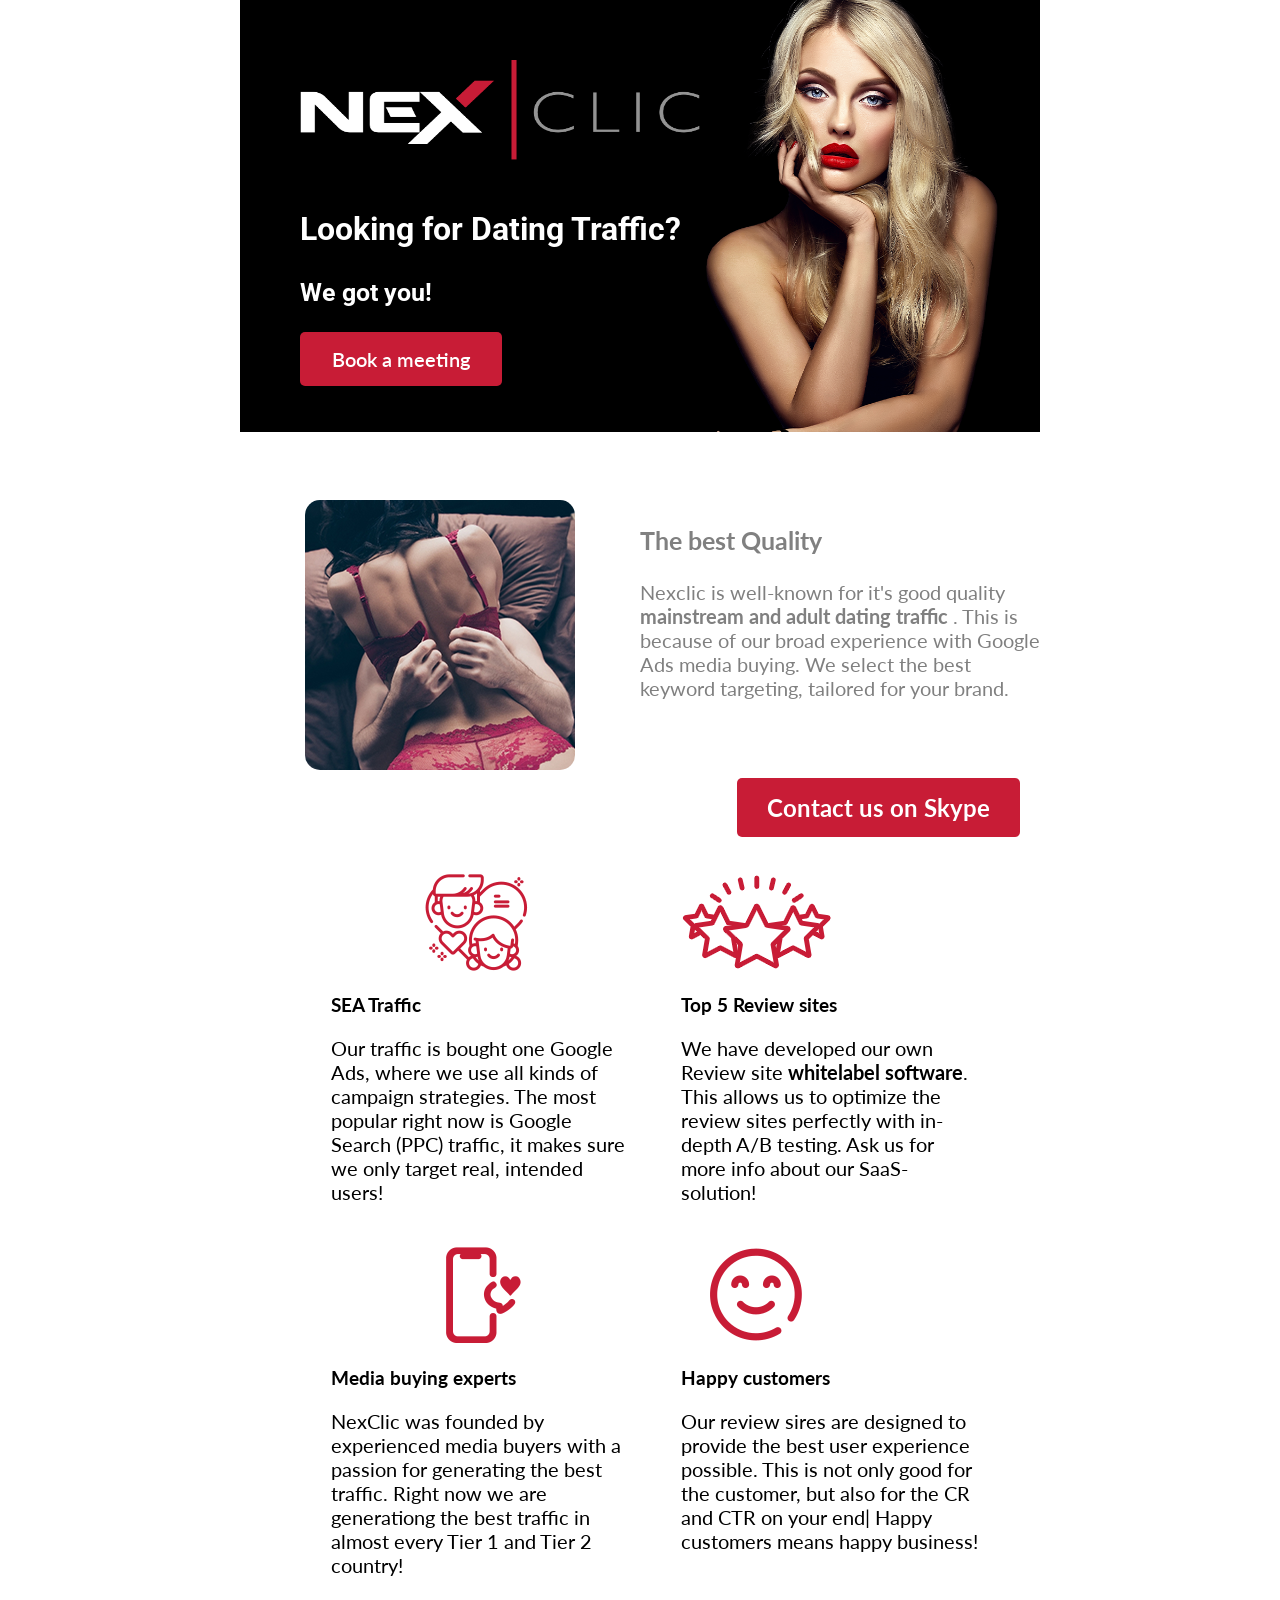
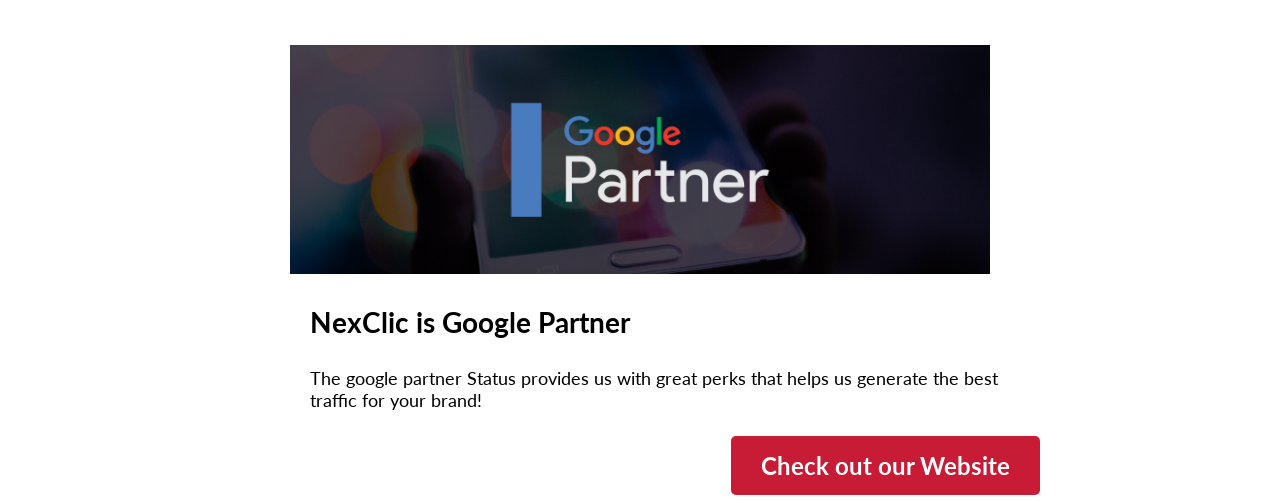
<file: Mail Design/Mail.html>
<!DOCTYPE html>
<html lang="en">

<head>
    <meta charset="UTF-8">
    <meta http-equiv="X-UA-Compatible" content="IE=edge">
    <meta name="viewport" content="width=device-width, initial-scale=1.0">
    <title>Mail Campain</title>
    <link rel="stylesheet" href="mail.css">
    <link rel="preconnect" href="https://fonts.googleapis.com">
<link rel="preconnect" href="https://fonts.gstatic.com" crossorigin>
<link href="https://fonts.googleapis.com/css2?family=Roboto&display=swap" rel="stylesheet">
<link rel="preconnect" href="https://fonts.googleapis.com">
<link rel="preconnect" href="https://fonts.gstatic.com" crossorigin>
<link href="https://fonts.googleapis.com/css2?family=Lato:wght@300&display=swap" rel="stylesheet">  
    <style>
     
        
    </style>

</head>

<body>
    <header>
        <div class="background-img">
            <div class="logo">
                <img src="Images/logo-nexclic.png" alt="logo">
            </div>
            <div class="text">
                <h1>Looking for Dating Traffic?</h1>
                <h3>We got you!</h3>
            </div>
            <!-- Button Link-->
            <div class="button1">
                <a href="#"> Book a meeting</a>
            </div>
        </div>

    </header>
    <div class="container">
        <div class="img-txt">
            <img src="Images/img6.png" alt="can't display the image">
            <div class="txt1">
                <h3>The best Quality</h3>
                <p>Nexclic is well-known for it's good
                    quality <strong>mainstream and adult
                        dating traffic
                    </strong>. This is because of our broad experience
                    with Google Ads media buying. We select the best keyword
                    targeting, tailored for your brand.
                </p>
            </div>
        </div>
        <!-- Contact On Skype-->
        <div class="button2">
            <a href="#">Contact us on Skype</a>
        </div>
        <div class="txt-logos-1">
            <div class="sea-traffic">
                <img src="Images/icon1.png" alt="">
                <h3>SEA Traffic</h3>
                <p>
                    Our traffic is bought one Google Ads,
                    where we use all kinds of campaign
                    strategies. The most popular right
                    now is Google Search (PPC) traffic,
                    it makes sure we only target real,
                    intended users!
                </p>
            </div>
            <div class="top-5-reviews">
                <img src="Images/icon4.png" alt="">
                <h3>Top 5 Review sites</h3>
                <p>
                    We have developed our own Review
                    site <strong>whitelabel software</strong>. This
                    allows us to optimize the review sites
                    perfectly with in-depth A/B testing.
                    Ask us for more info about our SaaS-
                    solution!
                </p>
            </div>


        </div>
        <div class="txt-logos-2">
            <div class="media-buying">
                <img src="Images/icon3.png" alt="">
                <h3>Media buying experts</h3>
                <p>
                    NexClic was founded by experienced
                    media buyers with a passion for
                    generating the best traffic. Right now
                    we are generationg the best traffic in
                    almost every Tier 1 and Tier 2
                    country!
                </p>
            </div>
            <div class="happy-customers">
                <img src="Images/icon2.png" alt="">
                <h3>Happy customers</h3>
                <p>
                    Our review sires are designed to
                    provide the best user experience
                    possible. This is not only good for the
                    customer, but also for the CR and
                    CTR on your end| Happy customers
                    means happy business!
                </p>
            </div>
        </div>
        <div class="google-partner">
            <img src="Images/gp.png" alt="">
        </div>
        <div class="google-partner-txt">
            <h3>NexClic is Google Partner</h3>
           
            <p>
                The google partner Status provides us with great perks that
                helps us generate the best traffic for your brand!
            </p>
        </div>
        <!-- Checkout this website-->
        <div class="check-website">
            <a href="#">Check out our Website</a>
        </div>
    </div>
  
</body>

</html>
</file>
<file: Mail Design/mail.css>
/*{
    border: solid black;
}
*/

/* Body */
body {
    text-align: center;
    margin: 0 auto;
    font-family: 'Lato', sans-serif;
}
/* Header */
header {
    margin-top: 50px;
    width: 800px;
    margin: 0 auto;
    
}
.background-img{
    background-image: url(Images/bgheader.png);
    background-size: contain;
    width: 800px;
    height: 500px;
    background-repeat: no-repeat;
    margin: 0 auto;
}
.logo img{
    width: 400px;
    height: 100px;
    float: left;
    margin-top: 60px;
    margin-left: 60px;
    margin-bottom: 50px;
}
.text h3,h1{
    clear: both;
    color: white;
    text-align: left;
    font-family: 'Roboto', sans-serif;
    margin-left: 60px;
}
.text h3{
    font-size: 25px;
    margin-top: 30px
}
.button1 a{
    text-decoration: none;
    color: white;
   
}
.button1{
    background-color: #C81C36;
    padding: 15px 32px;
    border-radius: 5px;
    float: left;
    margin-left: 60px;
    font-size: 20px;
    font-weight: 600;
}
.container{
    width: 800px;
    margin: 0 auto;
}

/* Container first row */
.img-txt img{
    border-radius: 15px;
   }
   .img-txt{
       width: 800px;
       display: inline-block;
   }
   .txt1{
       float: right;
       display: inline-block;
       width: 50%;
       text-align: left;
       color: gray;
       font-family: 'Lato', sans-serif;
   }
   .txt1 h3{
       font-size: 25px;
       font-weight: 700 !important;
   }
   .txt1 p{
       font-size: 20px
   }
   /* container button */
   .button2{
    clear: both;
    float: right;
    padding: 20px;
    margin-bottom: 30px;
    
}
.button2 a{
    text-decoration: none;
    color: white;
    background-color: #C81C36;
    padding: 15px 30px;
    border-radius: 5px;
    font-size: 24px;
    font-weight: bold;
    
}

/* container row 2 */
.txt-logos-1{
    margin-top: 30px;
    clear: both !important;
    height: 343px;
    padding-left: 41px;
}
.txt-logos-1 p{
    font-size: 20px;
}
.sea-traffic {
    margin-left: 50px;
    width: 300px;
    float: left;
    font-size: 18   px;
}
.sea-traffic h3,.sea-traffic p{
    
    text-align: left;
    
}

.top-5-reviews{
    float: left;
    width: 300px;
    text-align: left;
    margin-left: 50px;
}

/* container row 3 */
.txt-logos-2{
    margin-top: 30px;
    clear: both !important;
    height: 400px;
    padding-left: 41px;
}
.txt-logos-2 p{
    font-size: 20px;
}
.media-buying {
    margin-left: 50px;
    width: 300px;
    float: left;
    font-size: 18   px;
}
.media-buying h3,.media-buying p{
    
    text-align: left;
    
}

.happy-customers{
    float: left;
    width: 300px;
    text-align: left;
    margin-left: 50px;
}
.txt-logos-2{
    clear: both;
}

/* Google partner */
.google-partner{
    width: 800px;
    margin: 0 auto;
}
.google-partner img{
    width: 700px;
}
.google-partner-txt{
    margin-left: 70px;
    text-align: left;
    width: 700px;
    margin-bottom: 40px;
}
.google-partner-txt h3{
    font-size: 28px;
}
.google-partner-txt p{
    font-size: 18px;
}
/* Check Out website */
.check-website a{
    text-decoration: none;
    color: white;
    background-color: #C81C36;
    padding: 15px 30px;
    border-radius: 5px;
    font-size: 24px;
    font-weight: bold; 
}
.check-website{
    float: right;
    height: 50px;
}
</file>
